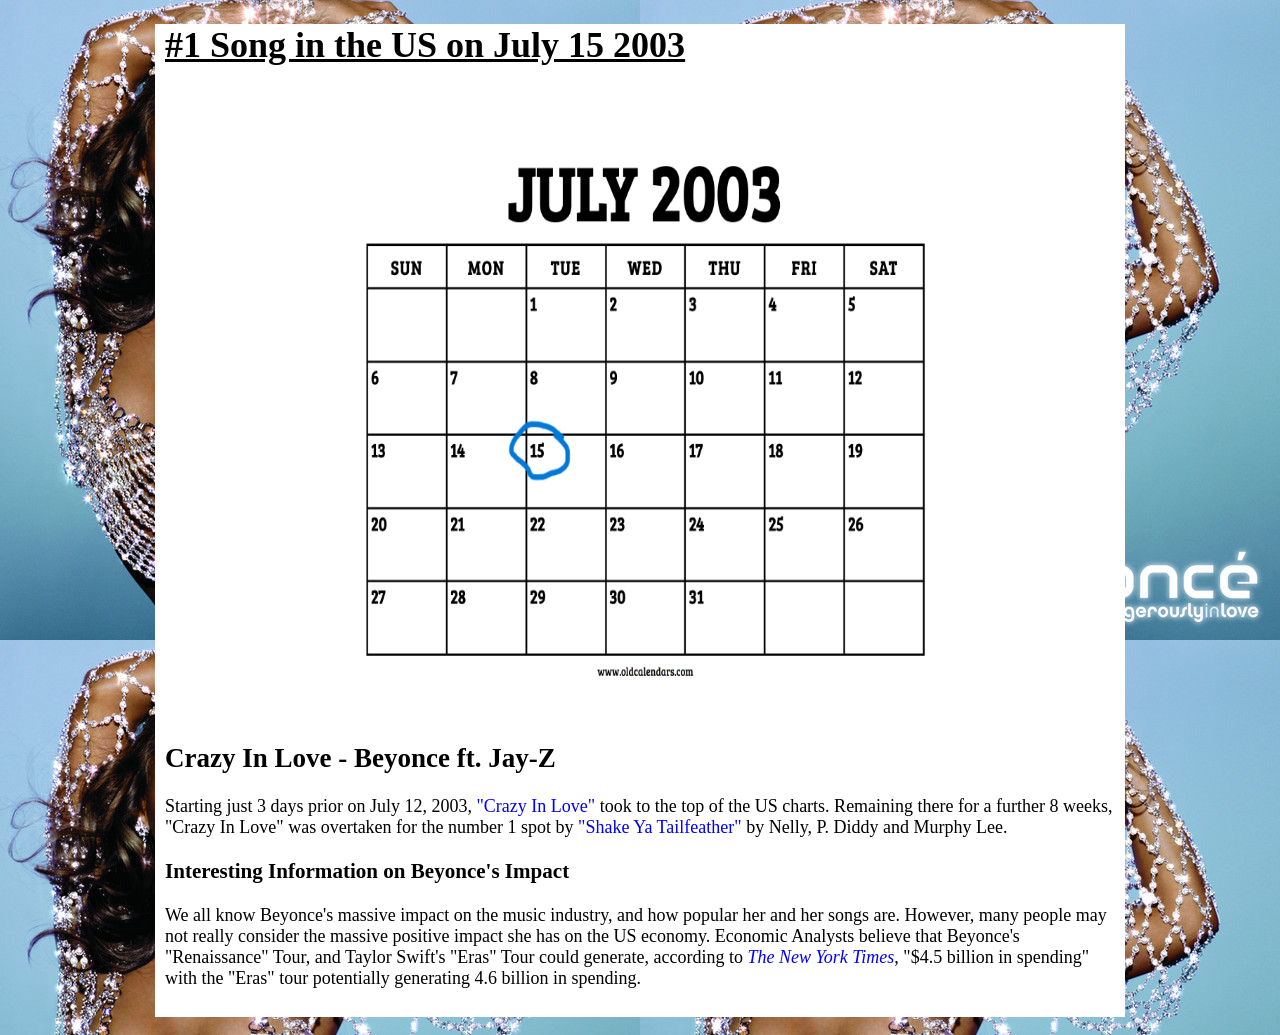
<file: assignment1.html>
<!DOCTYPE html>
<html lang="en">
<head>
    <meta charset="UTF-8">
    <meta name="viewport" content="width=device-width, initial-scale=1.0">
    <link href="assignment1.css" rel="stylesheet" type="text/css">
    <title>July 2003</title>
</head>
<body>
    <div id="wrapper">
<main>
    <h1>#1 Song in the US on July 15 2003</h1>
    <img id="calendar" src="2003_1.png" alt="A calendar of July 2003">
        <h2>Crazy In Love - Beyonce ft. Jay-Z</h2>
        <p>Starting just 3 days prior on July 12, 2003, <a href="https://youtu.be/T6xbOPSUe8M?si=oXqn8P0mINjj_ST5" target="_blank"> "Crazy In Love" </a> took to the top of the US charts. Remaining there for a further 8 weeks, "Crazy In Love" was overtaken for the number 1 spot by <a href="https://www.youtube.com/watch?v=dQw4w9WgXcQ" target="_blank"> "Shake Ya Tailfeather" </a> by Nelly, P. Diddy and Murphy Lee.</p>

        <h3>Interesting Information on Beyonce's Impact</h3>
                <p>
                    We all know Beyonce's massive impact on the music industry, and how popular her and her songs are. However, many people may not really consider the massive positive impact she has on the US economy. Economic Analysts believe that Beyonce's "Renaissance" Tour, and Taylor Swift's "Eras" Tour could generate, according to <a href=https://www.nytimes.com/2023/08/11/business/beyonce-taylor-swift-tour-spending.html target="_blank"><i>The New York Times</i></a>, "$4.5 billion in spending" with the "Eras" tour potentially generating 4.6 billion in spending.
                </p>
</main>
</div>
</body>
</html>
</file>
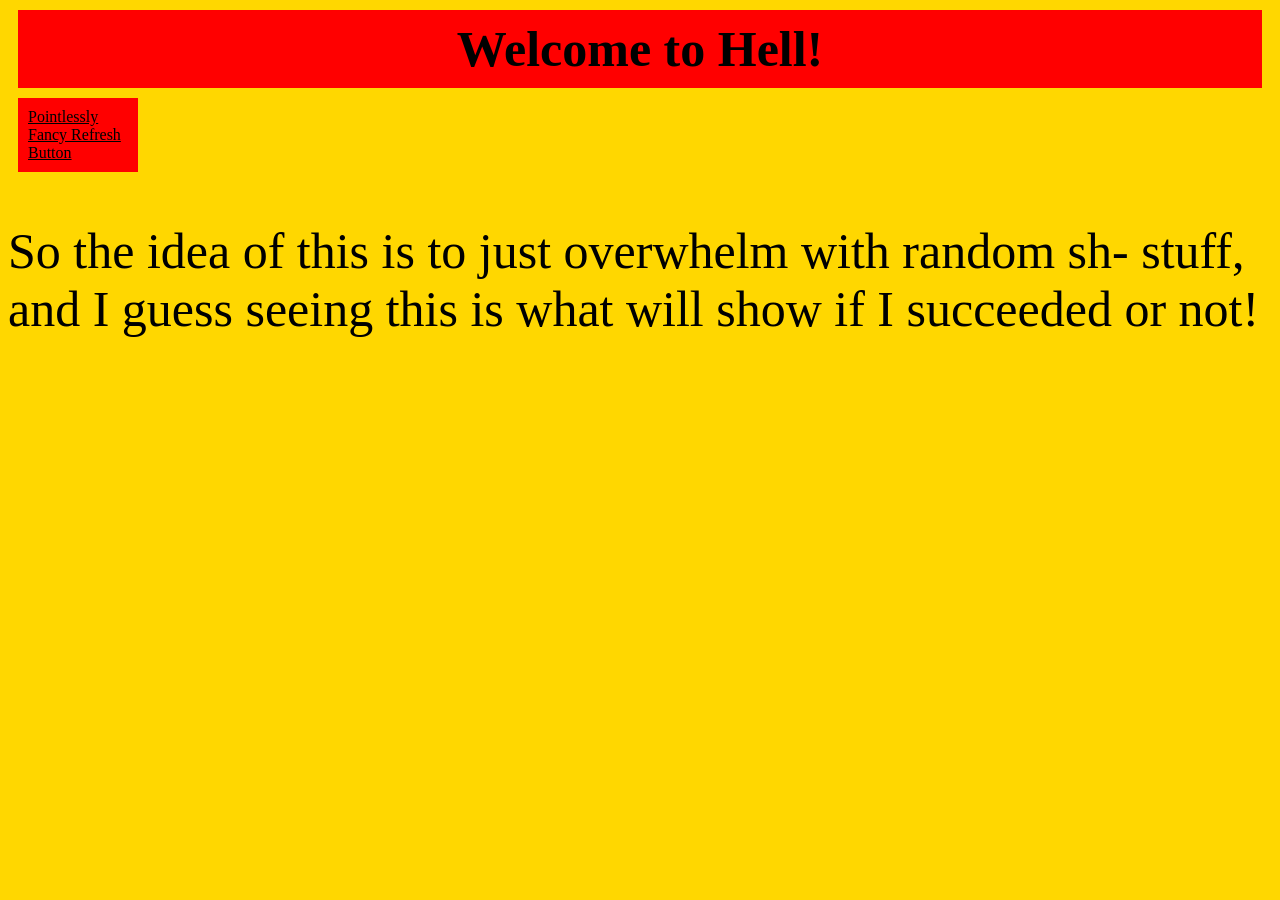
<file: assignment2.html>
<!DOCTYPE html>
<html lang="en">
<head>
    <meta charset="UTF-8">
    <meta name="viewport" content="width=device-width, initial-scale=1.0">
    <link href="assignment2.css" rel="stylesheet" type="text/css" />
    <title>Animation Time!</title>
</head>
<body>
  <h1>
    Welcome to Hell!
  </h1>
  <nav>
   <ul>
    <li><a href="assignment2.html">Pointlessly Fancy Refresh Button</a></li>
   </ul> 
  </nav>

  <p id="messtime">
    So the idea of this is to just overwhelm with random sh- stuff, and I guess seeing this is what will show if I succeeded or not!
  </p>

</body>
</html>
</file>
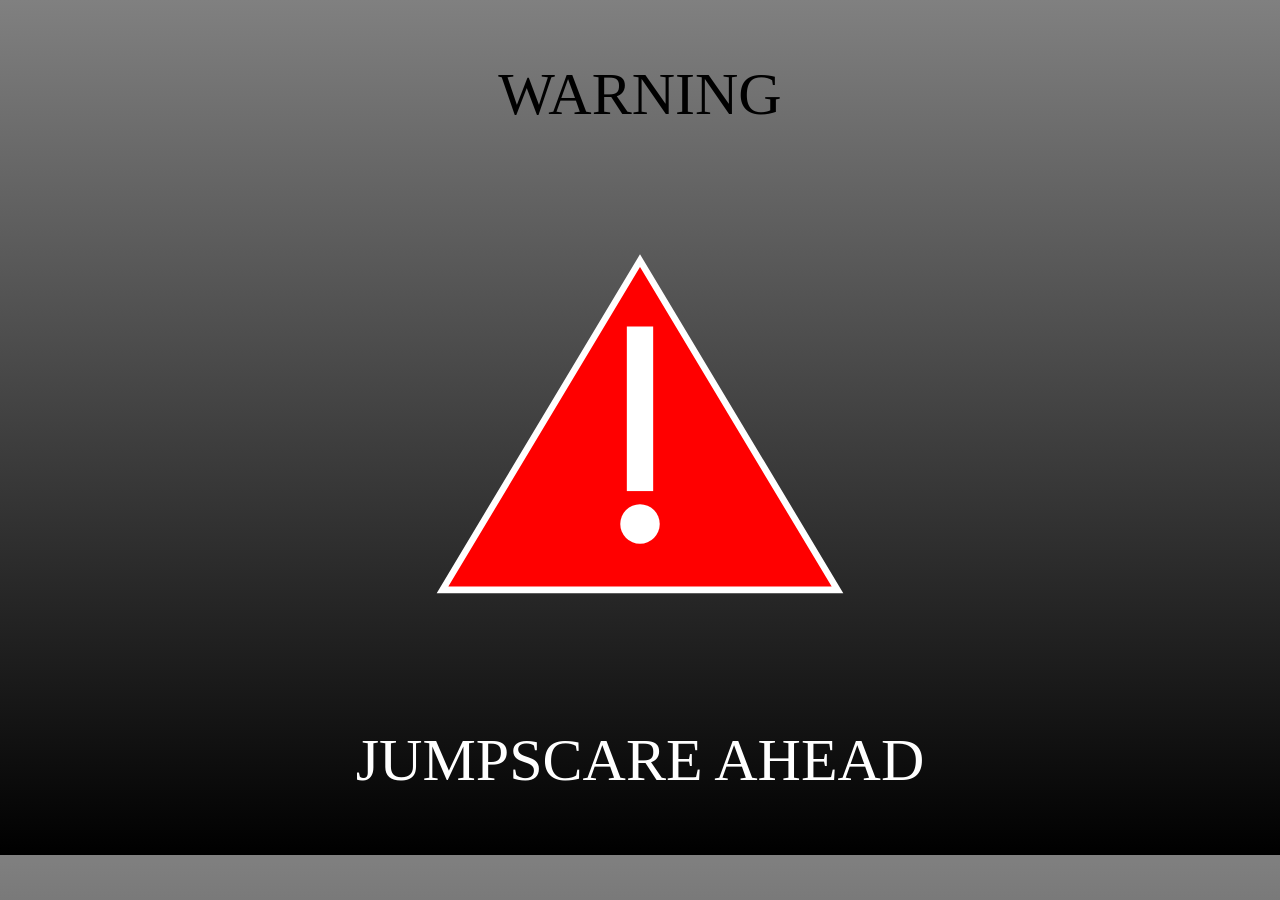
<file: assignment3.html>
<!doctype html>
<html>
<head>
    <meta charset="UTF-8">
    <title>Assignment 3</title>
    <link href="cvs.css" rel="stylesheet" type="text/css">
</head>
<body>
    <p id="text">WARNING</p>

<svg id="fade"
    width="100%" height="100%" viewBox="0 0 1920 900">

   <polygon fill="red" stroke="white" stroke-width="10"
        points="660,700 960,200 1260,700" />
        
    <rect fill="white" x="940" y="300" width="40" height="250" />

    <circle fill="white" cx="960" cy="600" r="30" />

</svg>

<p id="bottom">JUMPSCARE AHEAD</p>
</body>
</html>
</file>
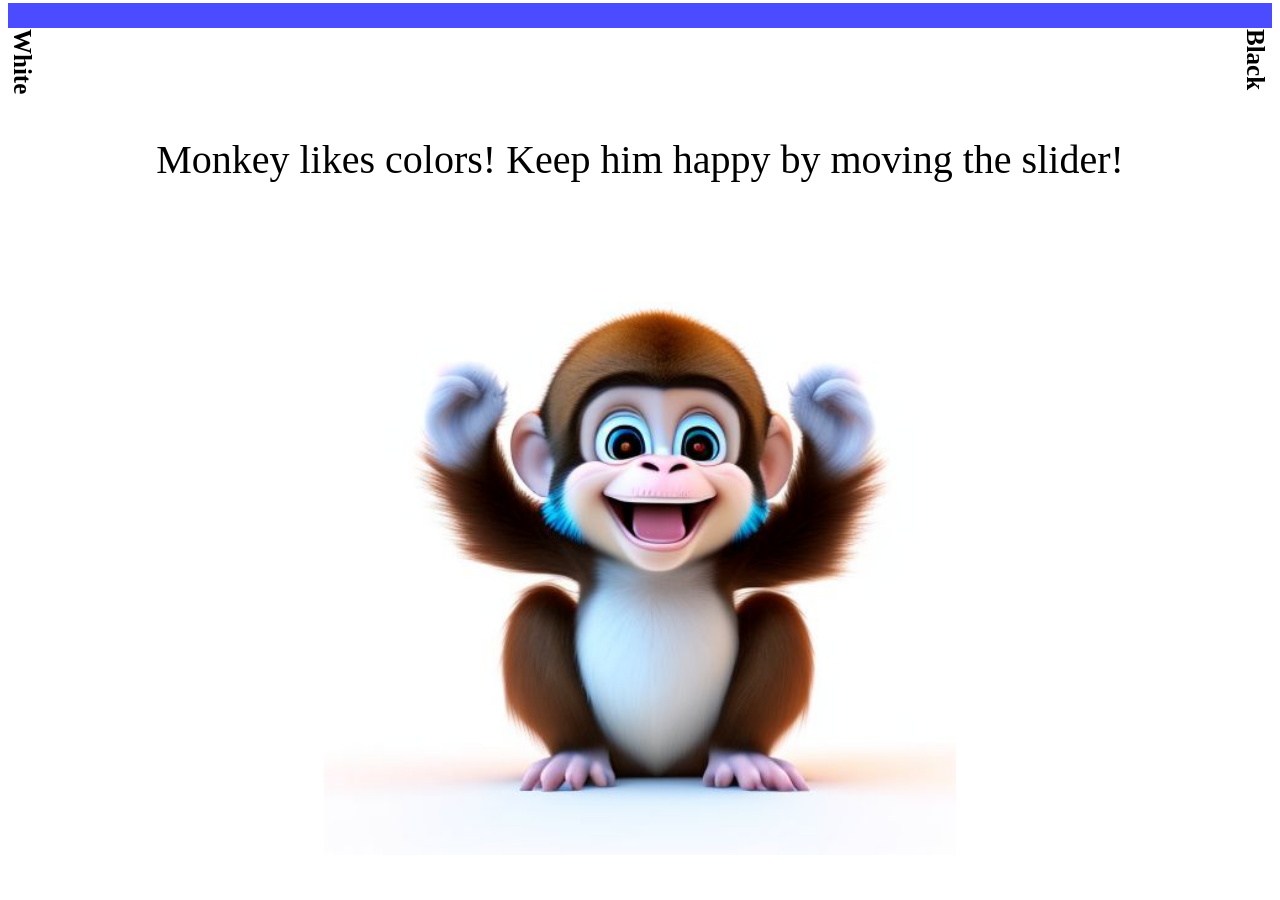
<file: assignment4.html>
<!DOCTYPE html>
<html lang="en">
<head>
    <meta charset="UTF-8">
    <meta name="viewport" content="width=\, initial-scale=1.0">
    <link href="assignment4.css" rel="stylesheet" type="text/css">
    <script src="https://code.jquery.com/jquery-3.7.1.min.js" integrity="sha256-/JqT3SQfawRcv/BIHPThkBvs0OEvtFFmqPF/lYI/Cxo=" crossorigin="anonymous"></script>
    <script src="assignment4.js"></script> 
    <title>Javascript</title>
</head>


<body id="body">
        
    <input type="range" min="0" max="100" value="50" step="1" class="slider" id="myRange" style="animation-delay: -50s"
        oninput="this.style.animationDelay = -this.value + 's'" />
 
      <datalist id="value">
        <option value="0" label="White"></option>
        <option value="100" label="Black"></option>
      </datalist>


      <p id="monkeyhappy">Monkey likes colors! Keep him happy by moving the slider!</p>
      <p><img src="monkey.jpg" alt="monkey :D">   </p>


   


</body>
</html>







 <!--https://stackoverflow.com/questions/69182720/how-to-change-slider-color-according-to-percentage
https://developer.mozilla.org/en-US/docs/Web/HTML/Element/input/range#examples
https://www.w3schools.com/howto/howto_js_rangeslider.asp


-->
</file>
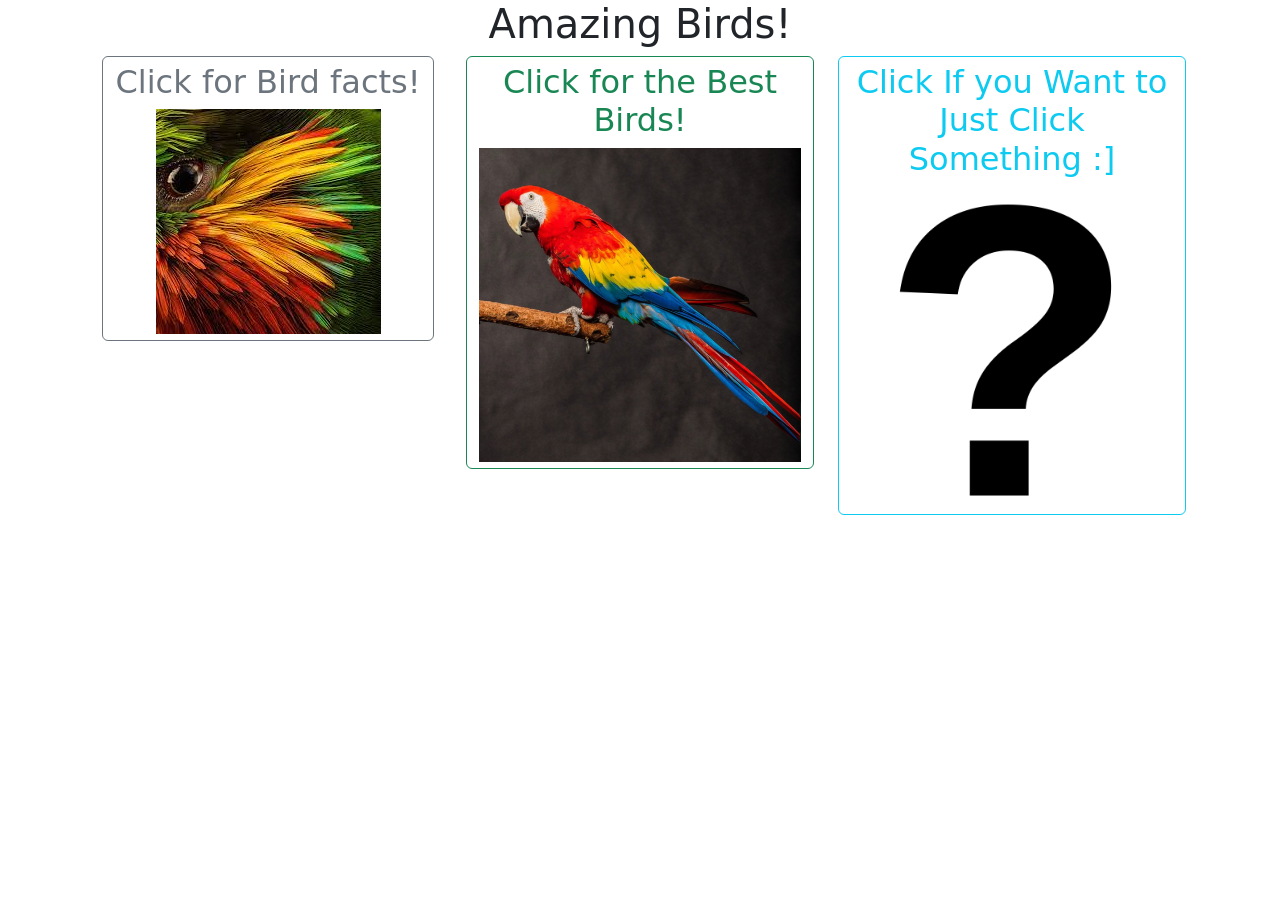
<file: assignment6.html>
<!doctype html>
<html lang="en">
  <head>
    <meta charset="utf-8">
    <meta name="viewport" content="width=device-width, initial-scale=1">
    <title>Assignment 6</title>
    <link href="assignment6.css" rel="stylesheet">
    <link href="https://cdn.jsdelivr.net/npm/bootstrap@5.2.3/dist/css/bootstrap.min.css" rel="stylesheet" integrity="sha384-rbsA2VBKQhggwzxH7pPCaAqO46MgnOM80zW1RWuH61DGLwZJEdK2Kadq2F9CUG65" crossorigin="anonymous">
  </head>
  <body class="container">
    <h1 class="text-center">Amazing Birds!</h1>
    <script src="https://cdn.jsdelivr.net/npm/bootstrap@5.2.3/dist/js/bootstrap.bundle.min.js" integrity="sha384-kenU1KFdBIe4zVF0s0G1M5b4hcpxyD9F7jL+jjXkk+Q2h455rYXK/7HAuoJl+0I4" crossorigin="anonymous"></script>
    <div class="container text-center">
    <div class="row">
        <div class="col">
            <a href="birdfacts.html" class="btn btn-outline-secondary" role="button">
            <h2>Click for Bird facts!</h2>
            <img src="BirdFact.jpg" class="img-fluid" alt="A photo of a bird eye">
                </a>
            </div>
        <div class="col">
            <a href="awesomebirds.html" class="btn btn-outline-success" role="button">
                <h2>Click for the Best Birds!</h2>
                <img src="BirdAwesome.jpg" class="img-fluid" alt="A photo of a Scarlet Macaw">
                </a>
            </div>
        <div class="col">
            <a href="coolpage.html" class="btn btn-outline-info" role="button">
    <h2>Click If you Want to Just Click Something :]</h2>
                <img src="Question.png" class="img-fluid" alt="A question mark">
                </a>
            </div>
        </div>
    </div>
  </body>
</html>
</file>
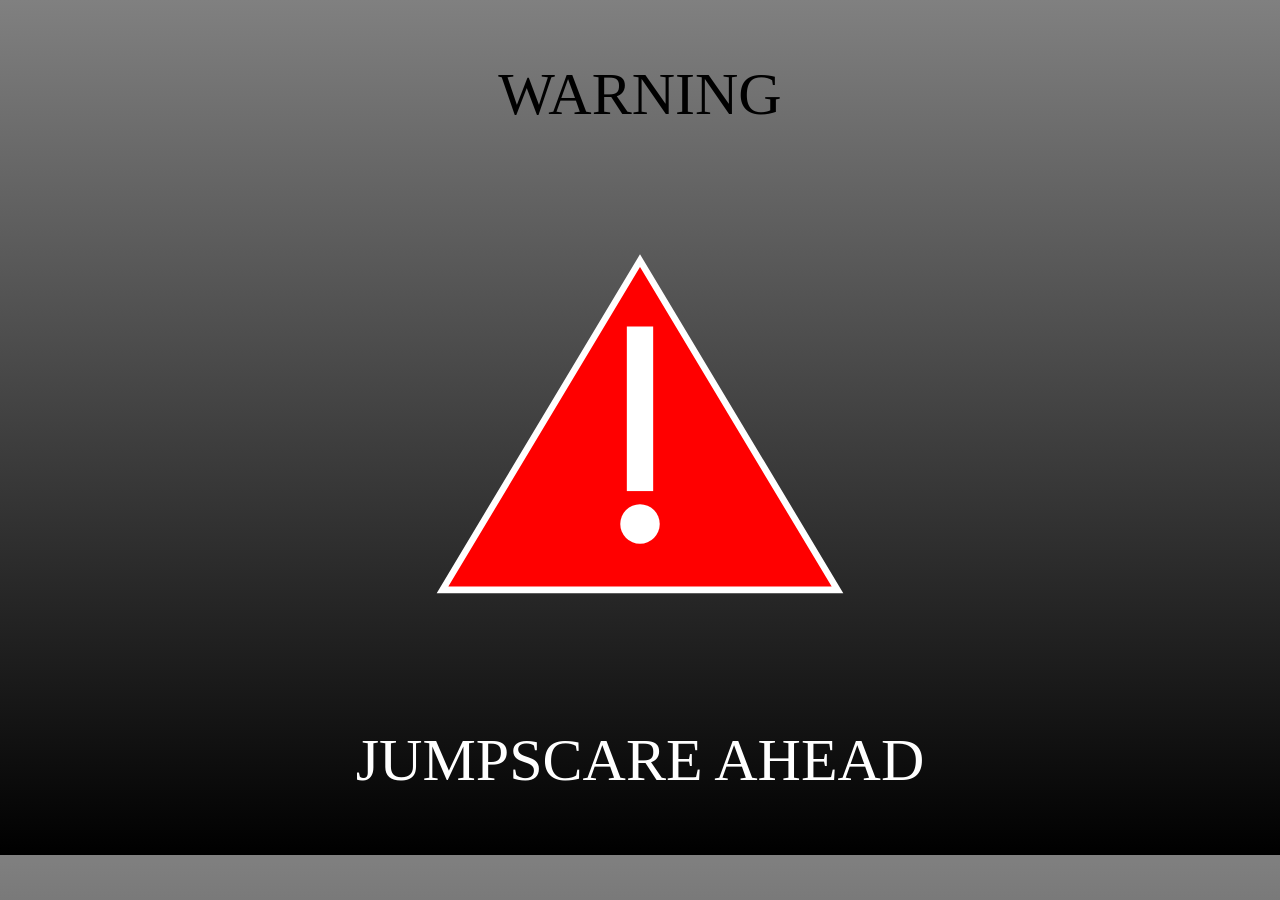
<file: assignmentshit.html>
<!doctype html>
<html>
<head>
    <meta charset="UTF-8">
    <title>Assignment 3</title>
    <link href="walgreens.css" rel="stylesheet" type="text/css">
    <meta name="viewport" content="width=device-width, initial-scale=1">
</head>
<body>
    <p id="text">WARNING</p>

<svg id="fade"
    width="100%" height="100%" viewBox="0 0 1920 900">

   <polygon fill="red" stroke="white" stroke-width="10"
        points="660,700 960,200 1260,700" />
        
    <rect fill="white" x="940" y="300" width="40" height="250" />

    <circle fill="white" cx="960" cy="600" r="30" />

</svg>

<p id="bottom">JUMPSCARE AHEAD</p>
</body>
</html>
</file>
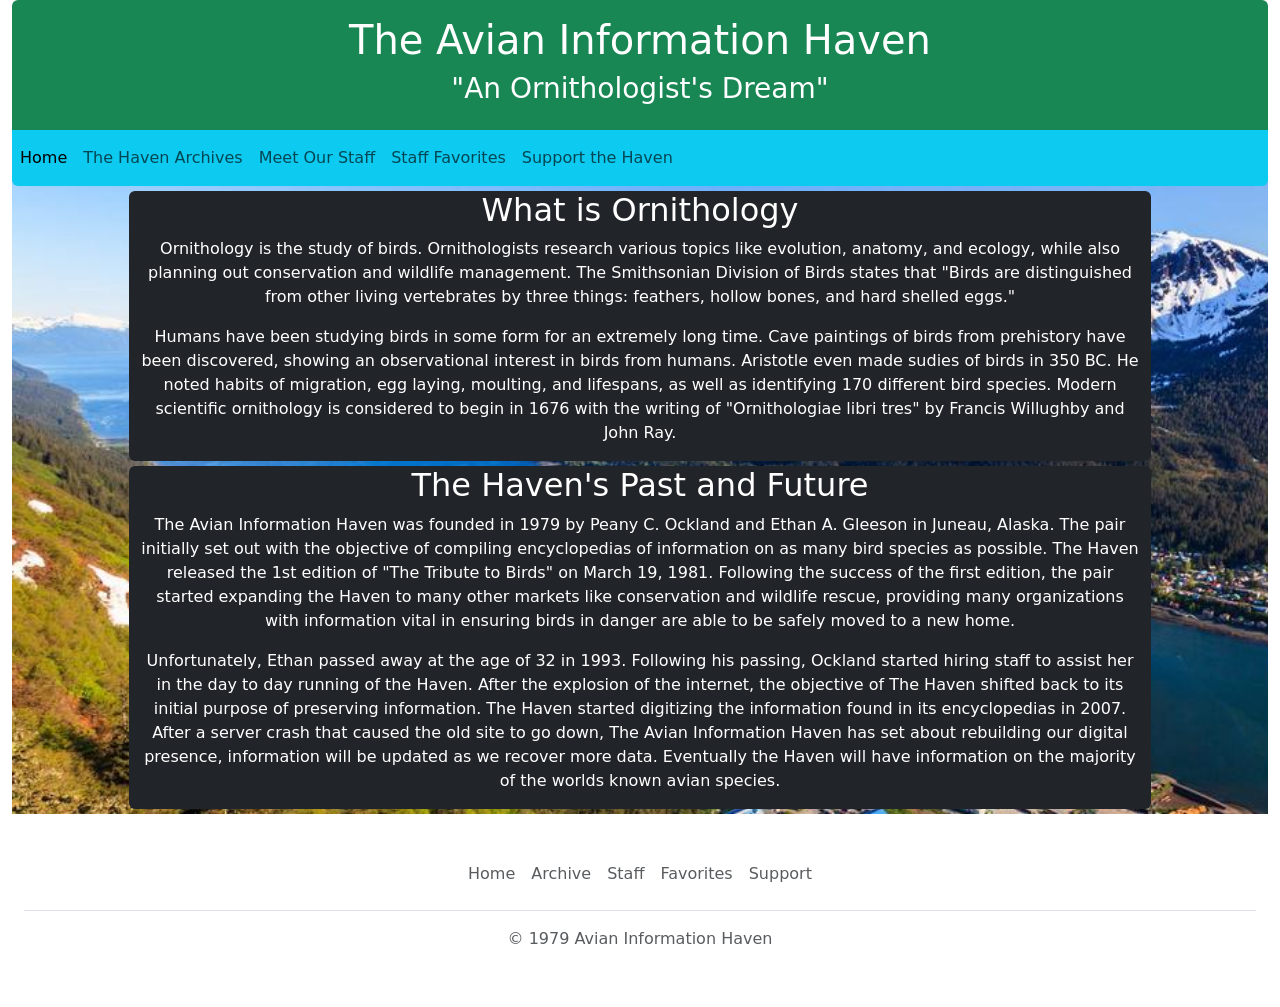
<file: AvianHaven.html>
<!doctype html>
<html lang="en">
  <head>
    <meta charset="utf-8">
    <meta name="viewport" content="width=device-width, initial-scale=1">
    <title>Avian Haven Home Page</title>
    <link href="AvianHaven.css" rel="stylesheet">
    <link href="https://cdn.jsdelivr.net/npm/bootstrap@5.2.3/dist/css/bootstrap.min.css" rel="stylesheet" integrity="sha384-rbsA2VBKQhggwzxH7pPCaAqO46MgnOM80zW1RWuH61DGLwZJEdK2Kadq2F9CUG65" crossorigin="anonymous">
  </head>
  <body class="container-fluid">
    <div class="text-bg-success p-3 rounded-top">
    <h1 class="text-center">The Avian Information Haven</h1>
        <h3 class="text-center">"An Ornithologist's Dream"</h3>
    <script src="https://cdn.jsdelivr.net/npm/bootstrap@5.2.3/dist/js/bootstrap.bundle.min.js" integrity="sha384-kenU1KFdBIe4zVF0s0G1M5b4hcpxyD9F7jL+jjXkk+Q2h455rYXK/7HAuoJl+0I4" crossorigin="anonymous"></script>
    </div>
<div class="mainsection">
    <nav class="navbar navbar-expand-lg navbar-light bg-info rounded-bottom">
        <button class="navbar-toggler" type="button" data-toggle="collapse" data-target="#navbarNavAltMarkup" aria-controls="navbarNavAltMarkup" aria-expanded="false" aria-label="Toggle navigation">
          <span class="navbar-toggler-icon"></span>
        </button>
        <div class="collapse navbar-collapse" id="navbarNavAltMarkup">
          <div class="navbar-nav">
            <a class="nav-item nav-link active" href="AvianHaven.html">Home </a>
            <a class="nav-item nav-link" href="HavenArchives.html">The Haven Archives</a>
            <a class="nav-item nav-link" href="MeetOurStaff.html">Meet Our Staff</a>
            <a class="nav-item nav-link" href="StaffFavorites.html">Staff Favorites</a>
            <a class="nav-item nav-link" href="HavenSupport.html">Support the Haven</a>
          </div>
        </div>
      </nav>
      
    <div class="container-fluid text-center">
      <div class="row justify-content-center">
      <div class="col-10">
        <div class="text-white bg-dark rounded maininfo">
      <h2>What is Ornithology</h2>
        <p>Ornithology is the study of birds. Ornithologists research various topics like evolution, anatomy, and ecology, while also planning out conservation and wildlife management. The Smithsonian Division of Birds states that "Birds are distinguished from other living vertebrates by three things: feathers, hollow bones, and hard shelled eggs."</p>
        
        <p>Humans have been studying birds in some form for an extremely long time. Cave paintings of birds from prehistory have been discovered, showing an observational interest in birds from humans. Aristotle even made sudies of birds in 350 BC. He noted habits of migration, egg laying, moulting, and lifespans, as well as identifying 170 different bird species. Modern scientific ornithology is considered to begin in 1676 with the writing of "Ornithologiae libri tres" by Francis Willughby and John Ray.</p>
          </div>
        <div class="text-white bg-dark rounded maininfo">
      <h2>The Haven's Past and Future</h2>
        <p>The Avian Information Haven was founded in 1979 by Peany C. Ockland and Ethan A. Gleeson in Juneau, Alaska. The pair initially set out with the objective of compiling encyclopedias of information on as many bird species as possible. The Haven released the 1st edition of "The Tribute to Birds" on March 19, 1981. Following the success of the first edition, the pair started expanding the Haven to many other markets like conservation and wildlife rescue, providing many organizations with information vital in ensuring birds in danger are able to be safely moved to a new home.</p>
        <p>Unfortunately, Ethan passed away at the age of 32 in 1993. Following his passing, Ockland started hiring staff to assist her in the day to day running of the Haven. After the explosion of the internet, the objective of The Haven shifted back to its initial purpose of preserving information. The Haven started digitizing the information found in its encyclopedias in 2007. After a server crash that caused the old site to go down, The Avian Information Haven has set about rebuilding our digital presence, information will be updated as we recover more data. Eventually the Haven will have information on the majority of the worlds known avian species. </p>
        </div>
      </div>
    </div>
    </div>
    </div>
  </body>
  <div class="container-fluid">
    <footer class="py-3 my-4">
      <ul class="nav justify-content-center border-bottom pb-3 mb-3">
        <li class="nav-item"><a href="AvianHaven.html" class="nav-link px-2 text-muted">Home</a></li>
        <li class="nav-item"><a href="HavenArchives.html" class="nav-link px-2 text-muted">Archive</a></li>
        <li class="nav-item"><a href="MeetOurStaff.html" class="nav-link px-2 text-muted">Staff</a></li>
        <li class="nav-item"><a href="StaffFavorites.html" class="nav-link px-2 text-muted">Favorites</a></li>
        <li class="nav-item"><a href="HavenSupport.html" class="nav-link px-2 text-muted">Support</a></li>
      </ul>
      <p class="text-center text-muted">© 1979 Avian Information Haven</p>
    </footer>
    </div>
</html>
</file>
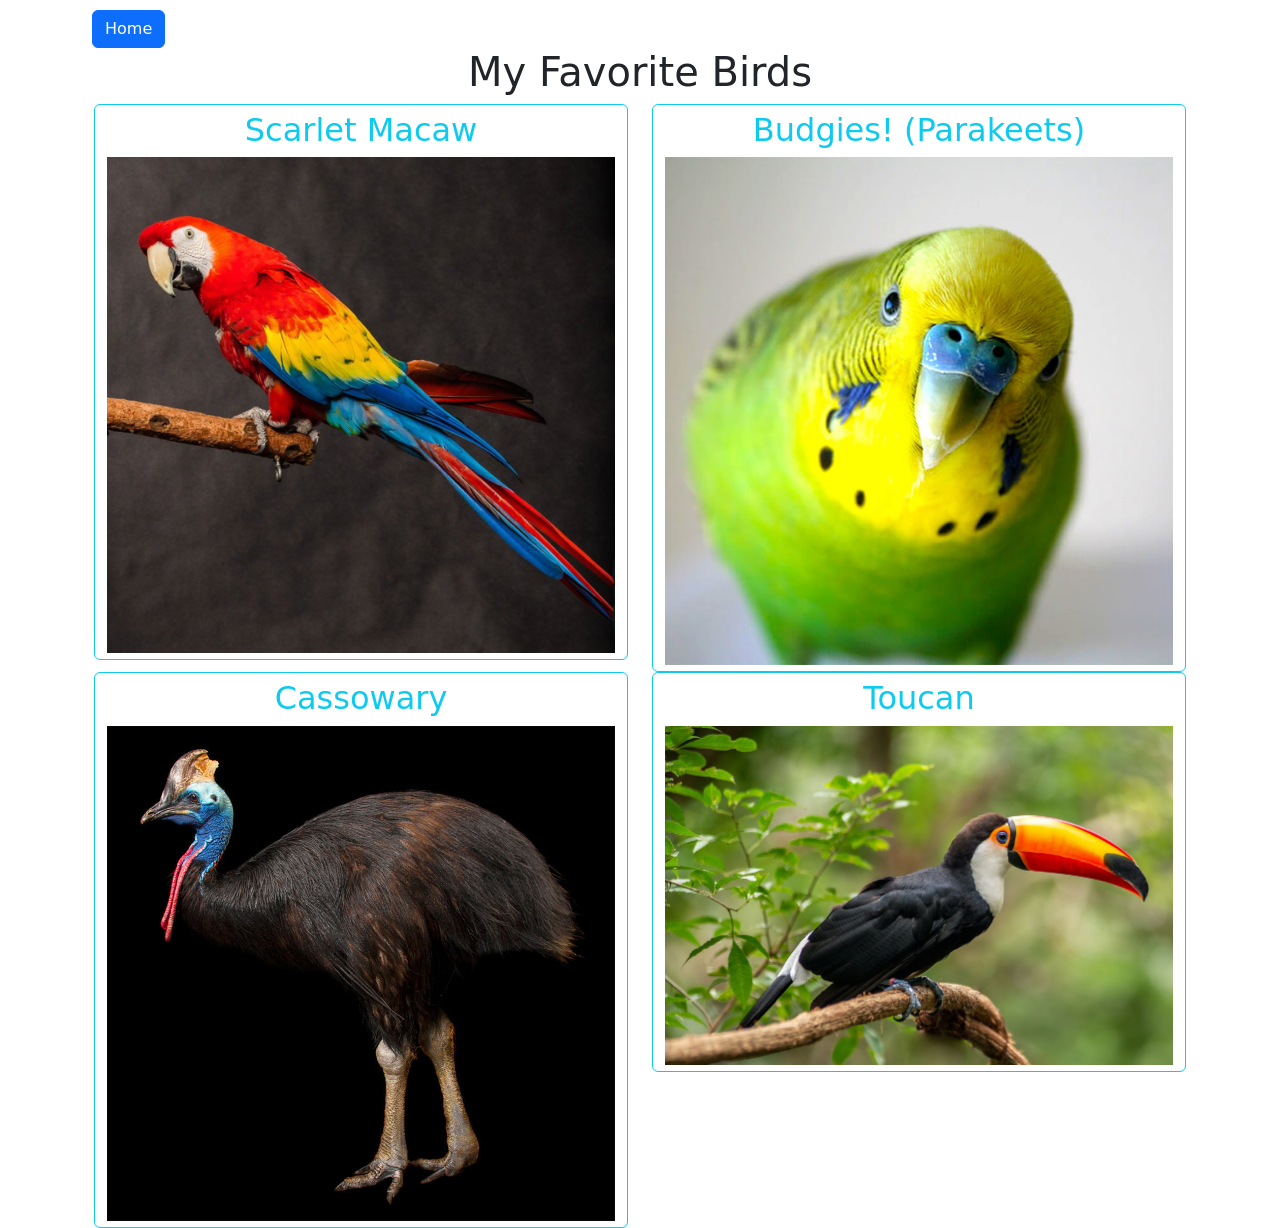
<file: awesomebirds.html>
<!doctype html>
<html lang="en">
  <head>
    <meta charset="utf-8">
    <meta name="viewport" content="width=device-width, initial-scale=1">
    <title>My Favorite Birds</title>
    <link href="assignment6.css" rel="stylesheet">
    <link href="https://cdn.jsdelivr.net/npm/bootstrap@5.2.3/dist/css/bootstrap.min.css" rel="stylesheet" integrity="sha384-rbsA2VBKQhggwzxH7pPCaAqO46MgnOM80zW1RWuH61DGLwZJEdK2Kadq2F9CUG65" crossorigin="anonymous">
  </head>
  <a href="assignment6.html" class="btn btn-primary return" role="button"> Home</a>
  <body class="container">
    <h1 class="text-center">My Favorite Birds</h1>
    <div class="container text-center">
        <div class="row row-cols-2">
            <div class="col">
                <a href="https://en.wikipedia.org/wiki/Scarlet_macaw" target="_blank" class="btn btn-outline-info" role="button">
                    <h2>Scarlet Macaw</h2>
                    <img src="BirdAwesome.jpg" class="img-fluid" alt="A photo of a Scarlet Macaw">
                    </a>
                </div>
            <div class="col">
                <a href="https://en.wikipedia.org/wiki/Budgerigar" target="_blank" class="btn btn-outline-info" role="button">
                <h2>Budgies! (Parakeets)</h2>
                <img src="Budgie.jpg" class="img-fluid" alt="A photo of a Budgie">
                    </a>
                </div>
            <div class="col">
                <a href="https://en.wikipedia.org/wiki/Cassowary" target="_blank" class="btn btn-outline-info" role="button">
                    <h2>Cassowary</h2>
                    <img src="cassowary.jpg" class="img-fluid" alt="A photo of a cassowary">
                    </a>
                </div>
            <div class="col">
                <a href="https://en.wikipedia.org/wiki/Toucan" target="_blank" class="btn btn-outline-info" role="button">
        <h2>Toucan</h2>
                    <img src="toucan.jpg" class="img-fluid" alt="A photo of a Toucan">
                    </a>
                </div>
            </div>
        </div>


  </body>
  </html>
</file>
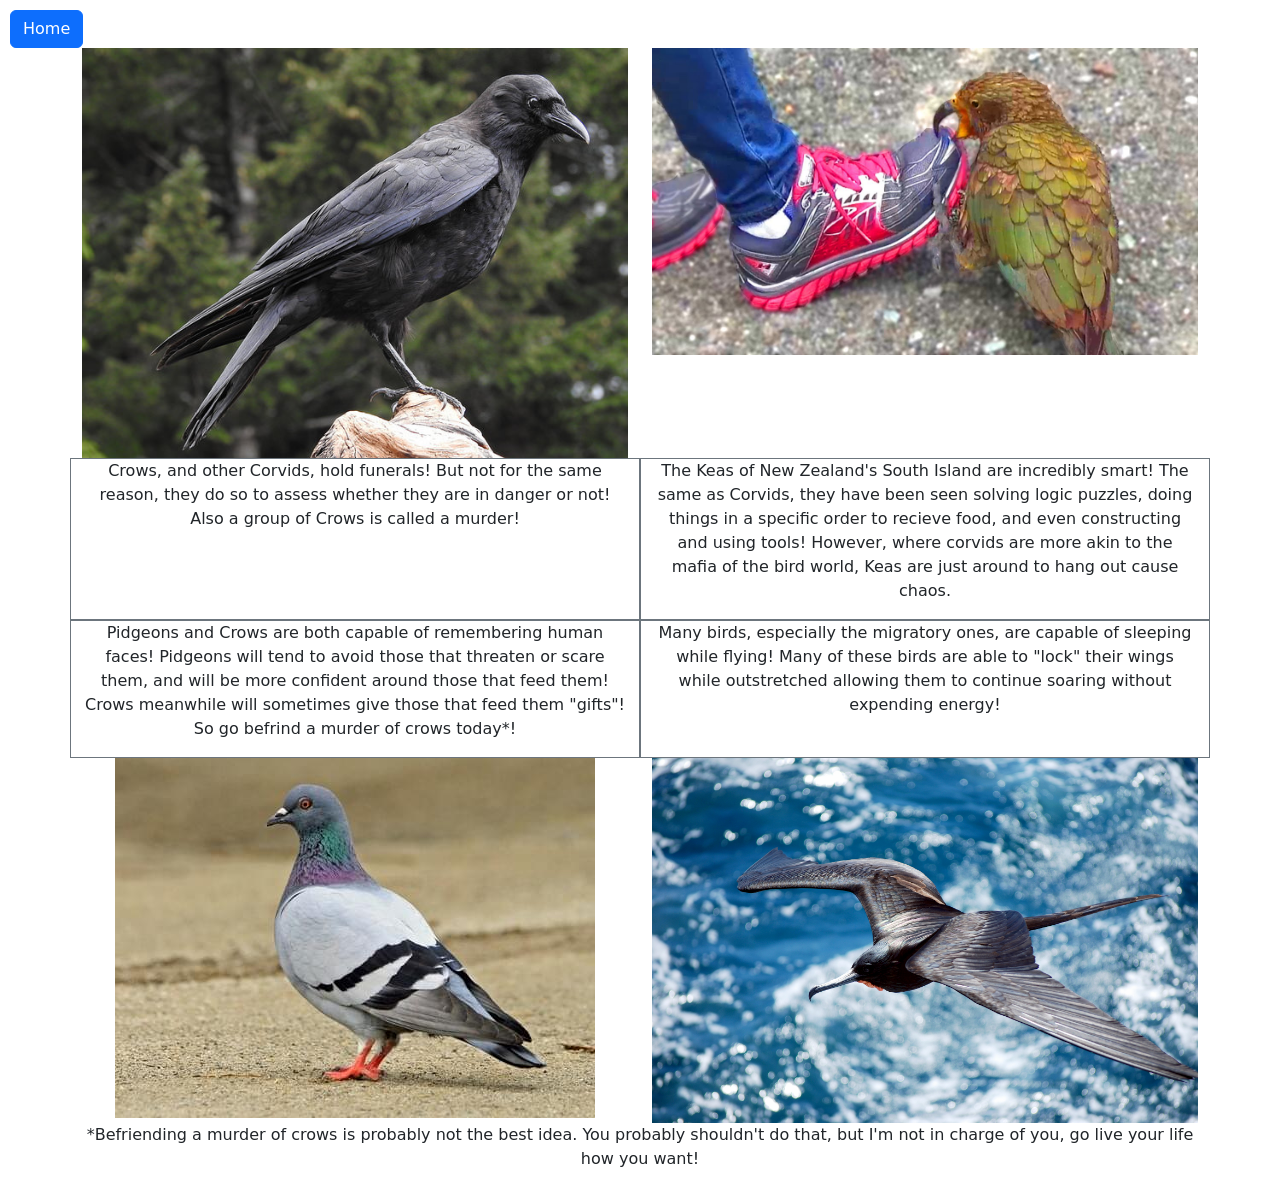
<file: birdfacts.html>
<!doctype html>
<html lang="en">
  <head>
    <meta charset="utf-8">
    <meta name="viewport" content="width=device-width, initial-scale=1">
    <title>Bird Facts!</title>
    <link href="assignment6.css" rel="stylesheet">
    <link href="https://cdn.jsdelivr.net/npm/bootstrap@5.2.3/dist/css/bootstrap.min.css" rel="stylesheet" integrity="sha384-rbsA2VBKQhggwzxH7pPCaAqO46MgnOM80zW1RWuH61DGLwZJEdK2Kadq2F9CUG65" crossorigin="anonymous">
  </head>
  <a href="assignment6.html" class="btn btn-primary return" role="button"> Home</a>
<body>
  <div class="container text-center">
    <div class="row row-cols-2">

        <div class="col">
            <img class="img-fluid" src="crow.jpg" alt="a photo of a crow">
        </div>

        <div class="col">
            <img class="img-fluid" src="Kea.jpg" alt="a photo of a Kea bird biting a shoe">
        </div>

        <span class="border border-secondary">
        <div class="col">
  <p>Crows, and other Corvids, hold funerals! But not for the same reason, they do so to assess whether they are in danger or not! Also a group of Crows is called a murder!</p>
  </div>
  </span>
  <span class="border border-secondary">
    <div class="col">
        <p>The Keas of New Zealand's South Island are incredibly smart! The same as Corvids, they have been seen solving logic puzzles, doing things in a specific order to recieve food, and even constructing and using tools! However, where corvids are more akin to the mafia of the bird world, Keas are just around to hang out cause chaos. </p>
    </div>
    </span>
    <span class="border border-secondary">
    <div class="col">
        <p>Pidgeons and Crows are both capable of remembering human faces! Pidgeons will tend to avoid those that threaten or scare them, and will be more confident around those that feed them! Crows meanwhile will sometimes give those that feed them "gifts"! So go befrind a murder of crows today*!</p>
    </div>
    </span>
    <span class="border border-secondary">
    <div class="col">
        <p>Many birds, especially the migratory ones, are capable of sleeping while flying! Many of these birds are able to "lock" their wings while outstretched allowing them to continue soaring without expending energy!</p>
    </div>
    </span>

    <div class="col">
        <img class="img-fluid" src="pigeon.jpg" alt="A photo of a rock pigeon">
    </div>

    <div class="col">
        <img class="img-fluid" src="soaring.jpg" alt="A  photo of a Frigatebird soaring">
    </div> 


  </div>
  


  <footer>
    <p>*Befriending a murder of crows is probably not the best idea. You probably shouldn't do that, but I'm not in charge of you, go live your life how you want!</p>
  </footer>

</div>
</body>
</html>
</file>
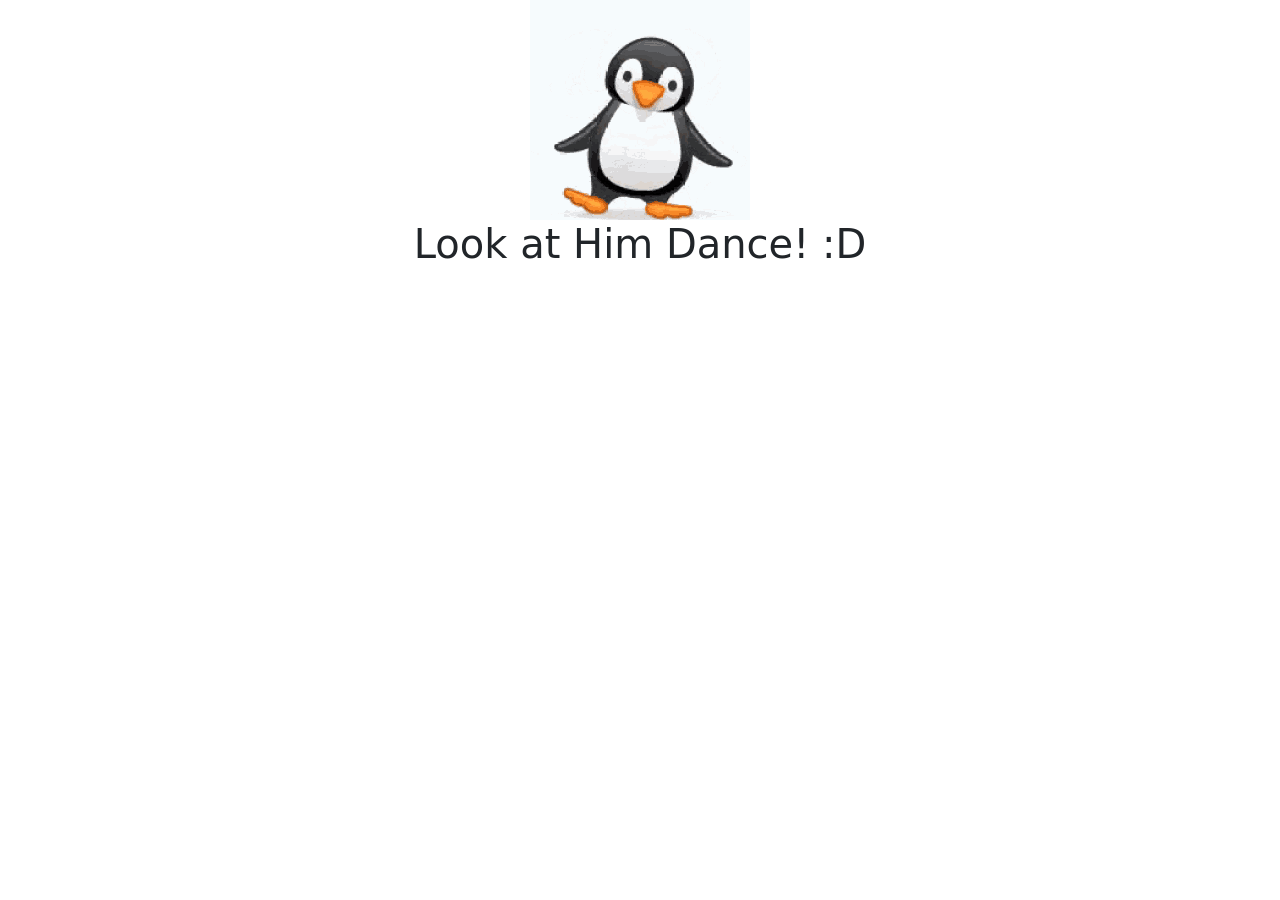
<file: coolpage.html>
<!doctype html>
<html lang="en">
  <head>
    <meta charset="utf-8">
    <meta name="viewport" content="width=device-width, initial-scale=1">
    <title>Cool Page</title>
    <link href="assignment6.css" rel="stylesheet">
    <link href="https://cdn.jsdelivr.net/npm/bootstrap@5.2.3/dist/css/bootstrap.min.css" rel="stylesheet" integrity="sha384-rbsA2VBKQhggwzxH7pPCaAqO46MgnOM80zW1RWuH61DGLwZJEdK2Kadq2F9CUG65" crossorigin="anonymous">
  </head>
<body>
    <div class="container text-center">
   <a href="assignment6.html"> <img class="img-fluid" src="penguin.gif" alt="penguin dancing"></a>
   </div>

   <h1>Look at Him Dance! :D</h1>
</body>
</html>
</file>
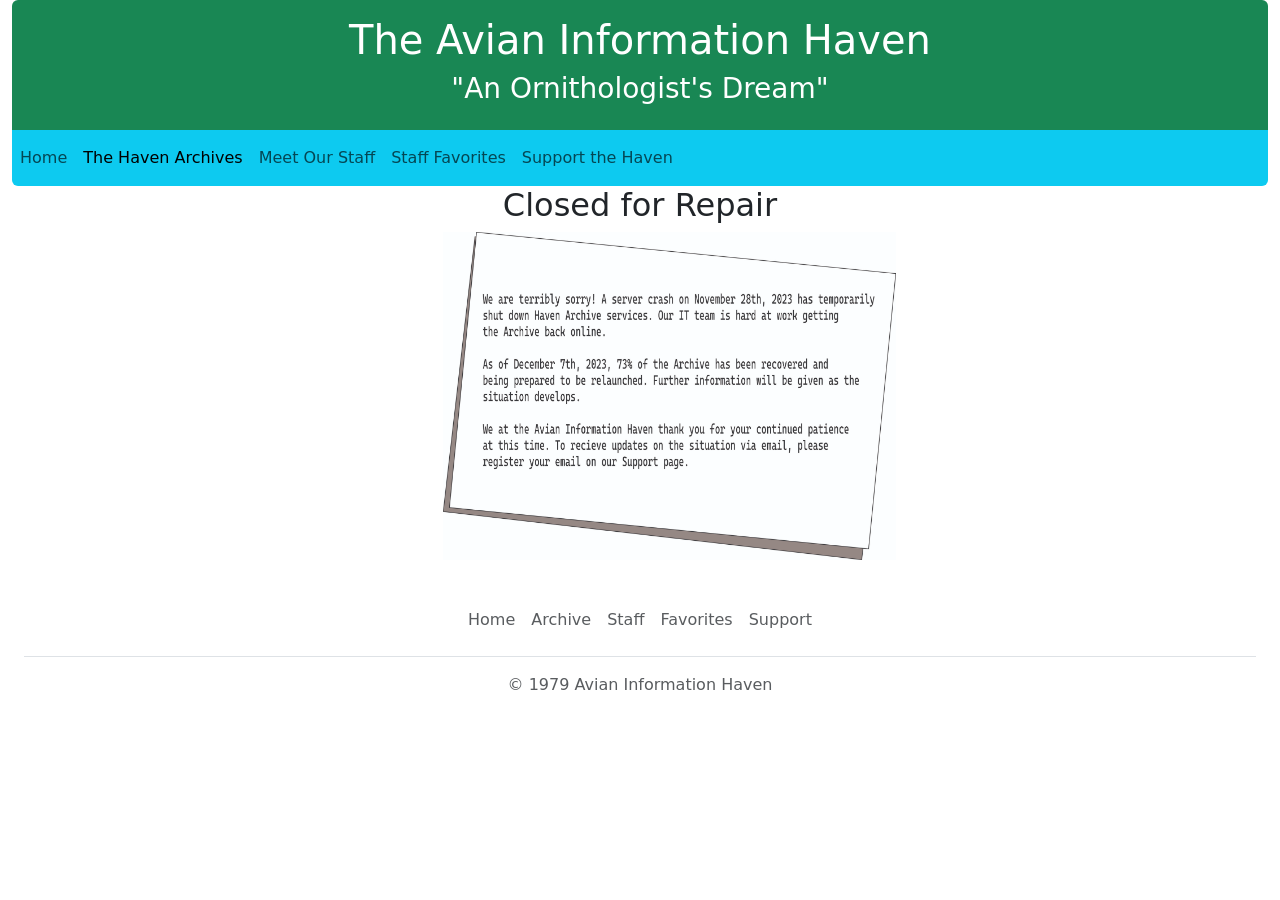
<file: HavenArchives.html>
<!doctype html>
<html lang="en">
  <head>
    <meta charset="utf-8">
    <meta name="viewport" content="width=device-width, initial-scale=1">
    <title>Avian Haven Archives</title>
    <link href="AvianHaven.css" rel="stylesheet">
    <link href="https://cdn.jsdelivr.net/npm/bootstrap@5.2.3/dist/css/bootstrap.min.css" rel="stylesheet" integrity="sha384-rbsA2VBKQhggwzxH7pPCaAqO46MgnOM80zW1RWuH61DGLwZJEdK2Kadq2F9CUG65" crossorigin="anonymous">
  </head>
  <body class="container-fluid">
    <div class="text-bg-success p-3 rounded-top" >
    <h1 class="text-center">The Avian Information Haven</h1>
        <h3 class="text-center">"An Ornithologist's Dream"</h3>
    <script src="https://cdn.jsdelivr.net/npm/bootstrap@5.2.3/dist/js/bootstrap.bundle.min.js" integrity="sha384-kenU1KFdBIe4zVF0s0G1M5b4hcpxyD9F7jL+jjXkk+Q2h455rYXK/7HAuoJl+0I4" crossorigin="anonymous"></script>
    </div>
    <nav class="navbar navbar-expand-lg navbar-light bg-info rounded-bottom">
      <button class="navbar-toggler" type="button" data-toggle="collapse" data-target="#navbarNavAltMarkup" aria-controls="navbarNavAltMarkup" aria-expanded="false" aria-label="Toggle navigation">
        <span class="navbar-toggler-icon"></span>
      </button>
      <div class="collapse navbar-collapse" id="navbarNavAltMarkup">
        <div class="navbar-nav">
          <a class="nav-item nav-link" href="AvianHaven.html">Home </a>
          <a class="nav-item nav-link active" href="HavenArchives.html">The Haven Archives</a>
          <a class="nav-item nav-link" href="MeetOurStaff.html">Meet Our Staff</a>
          <a class="nav-item nav-link" href="StaffFavorites.html">Staff Favorites</a>
          <a class="nav-item nav-link" href="HavenSupport.html">Support the Haven</a>
        </div>
      </div>
    </nav>
 <div class="container-fluid text-center">
  <h2>Closed for Repair</h2>
  <div class="row">
    <div class="col-sm-4">
      <p></p>
    </div>
  <div class="col-md-6">
  <img src="Avian Haven Error.jpg" class="img-fluid staffimage justify-content-center" alt="Haven Archive offline">
  </div>
  <div class="col-sm-2">
    <p></p>
  </div>
</div>
</div>

</body>
<div class="container-fluid">
  <footer class="py-3 my-4">
    <ul class="nav justify-content-center border-bottom pb-3 mb-3">
      <li class="nav-item"><a href="AvianHaven.html" class="nav-link px-2 text-muted">Home</a></li>
      <li class="nav-item"><a href="HavenArchives.html" class="nav-link px-2 text-muted">Archive</a></li>
      <li class="nav-item"><a href="MeetOurStaff.html" class="nav-link px-2 text-muted">Staff</a></li>
      <li class="nav-item"><a href="StaffFavorites.html" class="nav-link px-2 text-muted">Favorites</a></li>
      <li class="nav-item"><a href="HavenSupport.html" class="nav-link px-2 text-muted">Support</a></li>
    </ul>
    <p class="text-center text-muted">© 1979 Avian Information Haven</p>
  </footer>
</html>
</file>
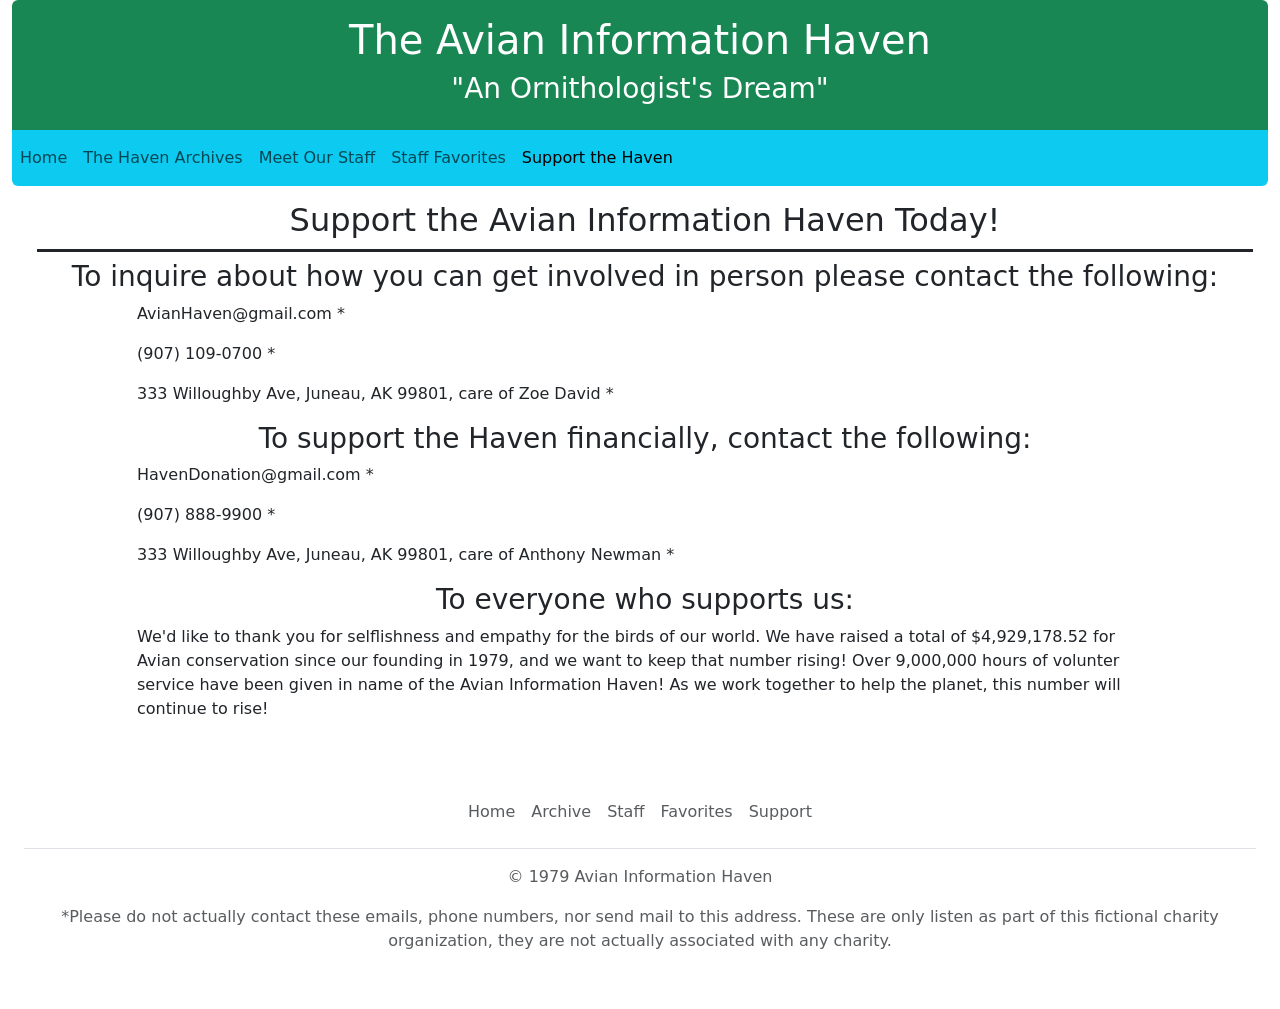
<file: HavenSupport.html>
<!doctype html>
<html lang="en">
  <head>
    <meta charset="utf-8">
    <meta name="viewport" content="width=device-width, initial-scale=1">
    <title>Support the Avian Haven</title>
    <link href="AvianHaven.css" rel="stylesheet">
    <link href="https://cdn.jsdelivr.net/npm/bootstrap@5.2.3/dist/css/bootstrap.min.css" rel="stylesheet" integrity="sha384-rbsA2VBKQhggwzxH7pPCaAqO46MgnOM80zW1RWuH61DGLwZJEdK2Kadq2F9CUG65" crossorigin="anonymous">
  </head>
  <body class="container-fluid">
    <div class="text-bg-success p-3 rounded-top">
    <h1 class="text-center">The Avian Information Haven</h1>
        <h3 class="text-center">"An Ornithologist's Dream"</h3>
    <script src="https://cdn.jsdelivr.net/npm/bootstrap@5.2.3/dist/js/bootstrap.bundle.min.js" integrity="sha384-kenU1KFdBIe4zVF0s0G1M5b4hcpxyD9F7jL+jjXkk+Q2h455rYXK/7HAuoJl+0I4" crossorigin="anonymous"></script>
    </div>

    <nav class="navbar navbar-expand-lg navbar-light bg-info rounded-bottom">
      <button class="navbar-toggler" type="button" data-toggle="collapse" data-target="#navbarNavAltMarkup" aria-controls="navbarNavAltMarkup" aria-expanded="false" aria-label="Toggle navigation">
        <span class="navbar-toggler-icon"></span>
      </button>
      <div class="collapse navbar-collapse" id="navbarNavAltMarkup">
        <div class="navbar-nav">
          <a class="nav-item nav-link" href="AvianHaven.html">Home </a>
          <a class="nav-item nav-link" href="HavenArchives.html">The Haven Archives</a>
          <a class="nav-item nav-link" href="MeetOurStaff.html">Meet Our Staff</a>
          <a class="nav-item nav-link" href="StaffFavorites.html">Staff Favorites</a>
          <a class="nav-item nav-link active" href="HavenSupport.html">Support the Haven</a>
        </div>
      </div>
    </nav>
</body>
<div class="support">
<h2 class="text-center border-bottom border-dark border-3 supportheader">Support the Avian Information Haven Today!</h2> 

  <h3 class="text-center" >To inquire about how you can get involved in person please contact the following:</h3>
    <div class="supportinfo">
    <p>
      AvianHaven@gmail.com *
      </p>
      <p>
      (907) 109-0700 *
      </p>
      <p>
      333 Willoughby Ave, Juneau, AK 99801, care of Zoe David *
    </p>
    </div>
    
    <h3 class="text-center">To support the Haven financially, contact the following:</h3>
    <div class="supportinfo">
      <p>
        HavenDonation@gmail.com *
        </p>
        <p>
        (907) 888-9900 *
        </p>
        <p>
        333 Willoughby Ave, Juneau, AK 99801, care of Anthony Newman *
      </p>
</div>
    <h3 class="text-center">To everyone who supports us:</h3>
    <div class="supportinfo2">
      <p>We'd like to thank you for selflishness and empathy for the birds of our world. We have raised a total of $4,929,178.52 for Avian conservation since our founding in 1979, and we want to keep that number rising! Over 9,000,000 hours of volunter service have been given in name of the Avian Information Haven! As we work together to help the planet, this number will continue to rise!</p>
        </div>
</div>









  <div class="container-fluid">
      <footer class="py-3 my-4">
        <ul class="nav justify-content-center border-bottom pb-3 mb-3">
          <li class="nav-item"><a href="AvianHaven.html" class="nav-link px-2 text-muted">Home</a></li>
          <li class="nav-item"><a href="HavenArchives.html" class="nav-link px-2 text-muted">Archive</a></li>
          <li class="nav-item"><a href="MeetOurStaff.html" class="nav-link px-2 text-muted">Staff</a></li>
          <li class="nav-item"><a href="StaffFavorites.html" class="nav-link px-2 text-muted">Favorites</a></li>
          <li class="nav-item"><a href="HavenSupport.html" class="nav-link px-2 text-muted">Support</a></li>
        </ul>
        <p class="text-center text-muted">© 1979 Avian Information Haven</p>
        <p class="text-center text-muted">*Please do not actually contact these emails, phone numbers, nor send mail to this address. These are only listen as part of this fictional charity organization, they are not actually associated with any charity.</p>
      </footer>
      </div>
    
    </div>

  </div>

</html>
</file>
<file: assignment1.css>
a {
    text-decoration: none;
}

a:link {
    color:blue;
}

a:visited {
    color:blueviolet;
}

a:hover {
    color: green;
}

h1 {
    text-decoration: underline;
}

#wrapper {
    margin: 1em auto;
    padding-left: 10px;
    padding-bottom: 10px;
    width: 960px;
    background-color: #ffffff;
    font-size: 18px;
  }

#center {
    text-align: center;
}

#calendar {
    display: block;
    padding: 15px 15px 15px 15px;
    margin-left: auto;
    margin-right: auto;
    width: 600px;
    height: 600px;
}

body {
    background-image: url(CrazyInLove.jpg);
    background-repeat:repeat;
}
</file>
<file: assignment2.css>
h1 {
  background-color: red;
  color: black;
  animation: title-ani 1s linear infinite;
  padding: 10px;
  margin: 10px;
  text-align: center;
  font-size: 50px;
}

@keyframes title-ani {
  0% {  color:black; }
  50% { color:lawngreen; }
  100% { color:turquoise; }
}

nav ul {
  margin: 0;
  padding: 0;
  list-style: none;
}

nav a {
  display: block;
  padding: 10px;
  margin: 10px;
  background-color: red;
  width: 100px;
  color: black;
  animation: title-ani2 1s linear infinite;
}

nav a:hover {
  transform: scale(1.5) rotate(360deg);
  transition: all 2s;
}

@keyframes title-ani2 {
  0% {  color:turquoise; }
  50% { color:lawngreen; }
  100% { color: black; }
}

#messtime {
  animation: messy 1s linear infinite;
  width:auto;
  font-size: 50px;
}

@keyframes messy {
  0% { color: black; background-color:red; }
  50% { color:brown; background-color:blueviolet; }
  100% { color:powderblue; background-color: black; }
}

body {
  background-color:gold;
}
</file>
<file: cvs.css>
html {
    background-image: linear-gradient( gray, black);
    height: 1000;
    width: 900;
    margin:auto;
}

#fade {
    animation: fade 3s linear infinite;
    align-items: center;
}

#text {
    text-align: center;
    font-size: 60px;
    margin-bottom: 0;
    padding-bottom: 0;
    animation: pulse 3s linear infinite;
}

#bottom {
    text-align: center;
    color: white;
    font-size: 60px;
    margin-top: 0;
    padding-top: 0;
    animation: pulse 3s linear infinite;
}

@keyframes fade {
    0% {opacity: 0;}
    25% {opacity: 1;}
    50% {opacity: 0;}
    75% {opacity: 1;}
    100% {opacity: 0;}
}

@keyframes pulse {
    0% {transform: scale(1); }
    25% {transform: scale(2); }
    50% {transform: scale(1); }
    75% {transform: scale(2); }
    100% {transform: scale(1); }
}
</file>
<file: assignment4.css>
#canvas1 { border: 1px solid #f00; }

.slidecontainer {
    width: 100%;
}

.slider {
    -webkit-appearance: none;  
    appearance: none;
    width: 100%;
    height: 15px; 
    border-radius: 5px;
    outline: none; 
    opacity: 0.7;
    -webkit-transition: .2s;
    transition: opacity .2s;
    animation: color-range 100s linear forwards paused;
    background: linear-gradient(90deg, currentColor 50%, rgba(0,0,0,0.1) 50%);
  }

  .slider:hover {
    opacity: 1; 
  }

  .slider::-webkit-slider-thumb {
    -webkit-appearance: none;
    appearance: none;
    width: 100%;
    height: 25px; 
    background: blue; 
    border-color: black;
    cursor: pointer; 
  }

  .slider::-moz-range-thumb {
    width: 25px;
    height: 25px; 
    background: blue; 
    border-color: black;
    cursor: pointer; 
  }

  datalist {
    display: flex;
    flex-direction: column;
    justify-content: space-between;
    writing-mode: vertical-lr;
    width: 100%;
  }
  
  option {
    padding: 5;
    font-size: 25px;
    font-weight: bold;
  }
  
  input[type="range"] {
    width: 100%;
    margin: 0;
  }

img {
    display: block;
    margin-left: auto;
    margin-right: auto;
    width: 50%;
}

#monkeyhappy {
    text-align: center;
    font-size: 40px;
}


  
  @keyframes color-range {
    0% { background-color: white }
    0% { color: white }
    12% { background-color: red}
    12% { color: red}
    24% { background-color: orange}
    24% { color: orange}
    36% { background-color: yellow}
    36% { color: yellow}
    48% { background-color: green}
    48% { color: green}
    60% { background-color: blue}
    60% { color: blue}
    72% { background-color: purple}
    72% { color: purple}
    100% { background-color: black }
    100% { color: black }
}
</file>
<file: assignment6.css>
h1 {
    text-align: center;
}

.return {
    margin-left: 10px;
    margin-top: 10px;
}
</file>
<file: walgreens.css>
html {
    background-image: linear-gradient( gray, black);
    height: 1000;
    width: 900;
    margin:auto;
}

#fade {
    animation: fade 3s linear infinite;
    align-items: center;
}

#text {
    text-align: center;
    font-size: 60px;
    margin-bottom: 0;
    padding-bottom: 0;
    animation: pulse 3s linear infinite;
}

#bottom {
    text-align: center;
    color: white;
    font-size: 60px;
    margin-top: 0;
    padding-top: 0;
    animation: pulse 3s linear infinite;
}

@keyframes fade {
    0% {opacity: 0;}
    25% {opacity: 1;}
    50% {opacity: 0;}
    75% {opacity: 1;}
    100% {opacity: 0;}
}

@keyframes pulse {
    0% {transform: scale(1); }
    25% {transform: scale(2); }
    50% {transform: scale(1); }
    75% {transform: scale(2); }
    100% {transform: scale(1); }
}

@keyframes pulse2 {
    0% {transform: scale(0.5); }
    25% {transform: scale(1); }
    50% {transform: scale(0.5); }
    75% {transform: scale(1); }
    100% {transform: scale(0.5); }
}

@keyframes pulse3 {
    0% {transform: scale(0.25); }
    25% {transform: scale(0.5); }
    50% {transform: scale(0.25); }
    75% {transform: scale(0.5); }
    100% {transform: scale(0.25); }
}

@media all and (min-width: 10rem){
    body {
        display: grid;
        grid-template-columns: 1fr 1fr;
        grid-column-gap: 1rem;
        grid-row-gap: 1rem;
        margin-bottom: 1rem;
    }
    #text {
        animation: pulse3 3s linear infinite;
    }
    #bottom {
        animation: pulse3 3s linear infinite;
    }

}

@media all and (min-width: 50rem){
    body {
        display:block;
    }
    #text {
        animation: pulse2 3s linear infinite;
    }
    #bottom {
        animation: pulse2 3s linear infinite;
    }
}

@media all and (min-width: 70rem){
    body {
        display:block;
    }
    #text {
        animation: pulse 3s linear infinite;
        margin-bottom: 0px;
    }
    #bottom {
        animation: pulse 3s linear infinite;
    }
}
</file>
<file: AvianHaven.css>
.mainsection {
    background-image: url('alaska.jpg') !important;
    background-repeat: no-repeat;
    background-size: cover;
}

.mainsection2 {
    background-image: url('alaska.jpg') !important;
    background-size: cover;
}

h1 {
    text-align: center;
}

.return {
    margin-left: 10px;
    margin-top: 10px;
}

.staffimage {
    display: block !important;
    max-width: 75% !important;
}

html {
    cursor: url(cursor.png) !important;
}

.carousel {
    width:840px;
    height:360px;
}

.support {
    padding: 15px;
    padding-left: 25px;
}

.supportheader {
    padding-bottom: 10px;
}

.supportinfo {
    padding-left: 100px;
}

.supportinfo2 {
    padding-left: 100px;
    padding-right: 100px;
}

.maininfo {
    padding-bottom: 0.5px;
    padding-left: 10px;
    padding-right: 10px;
    margin-top: 5px;
    margin-bottom: 5px;
}
</file>
